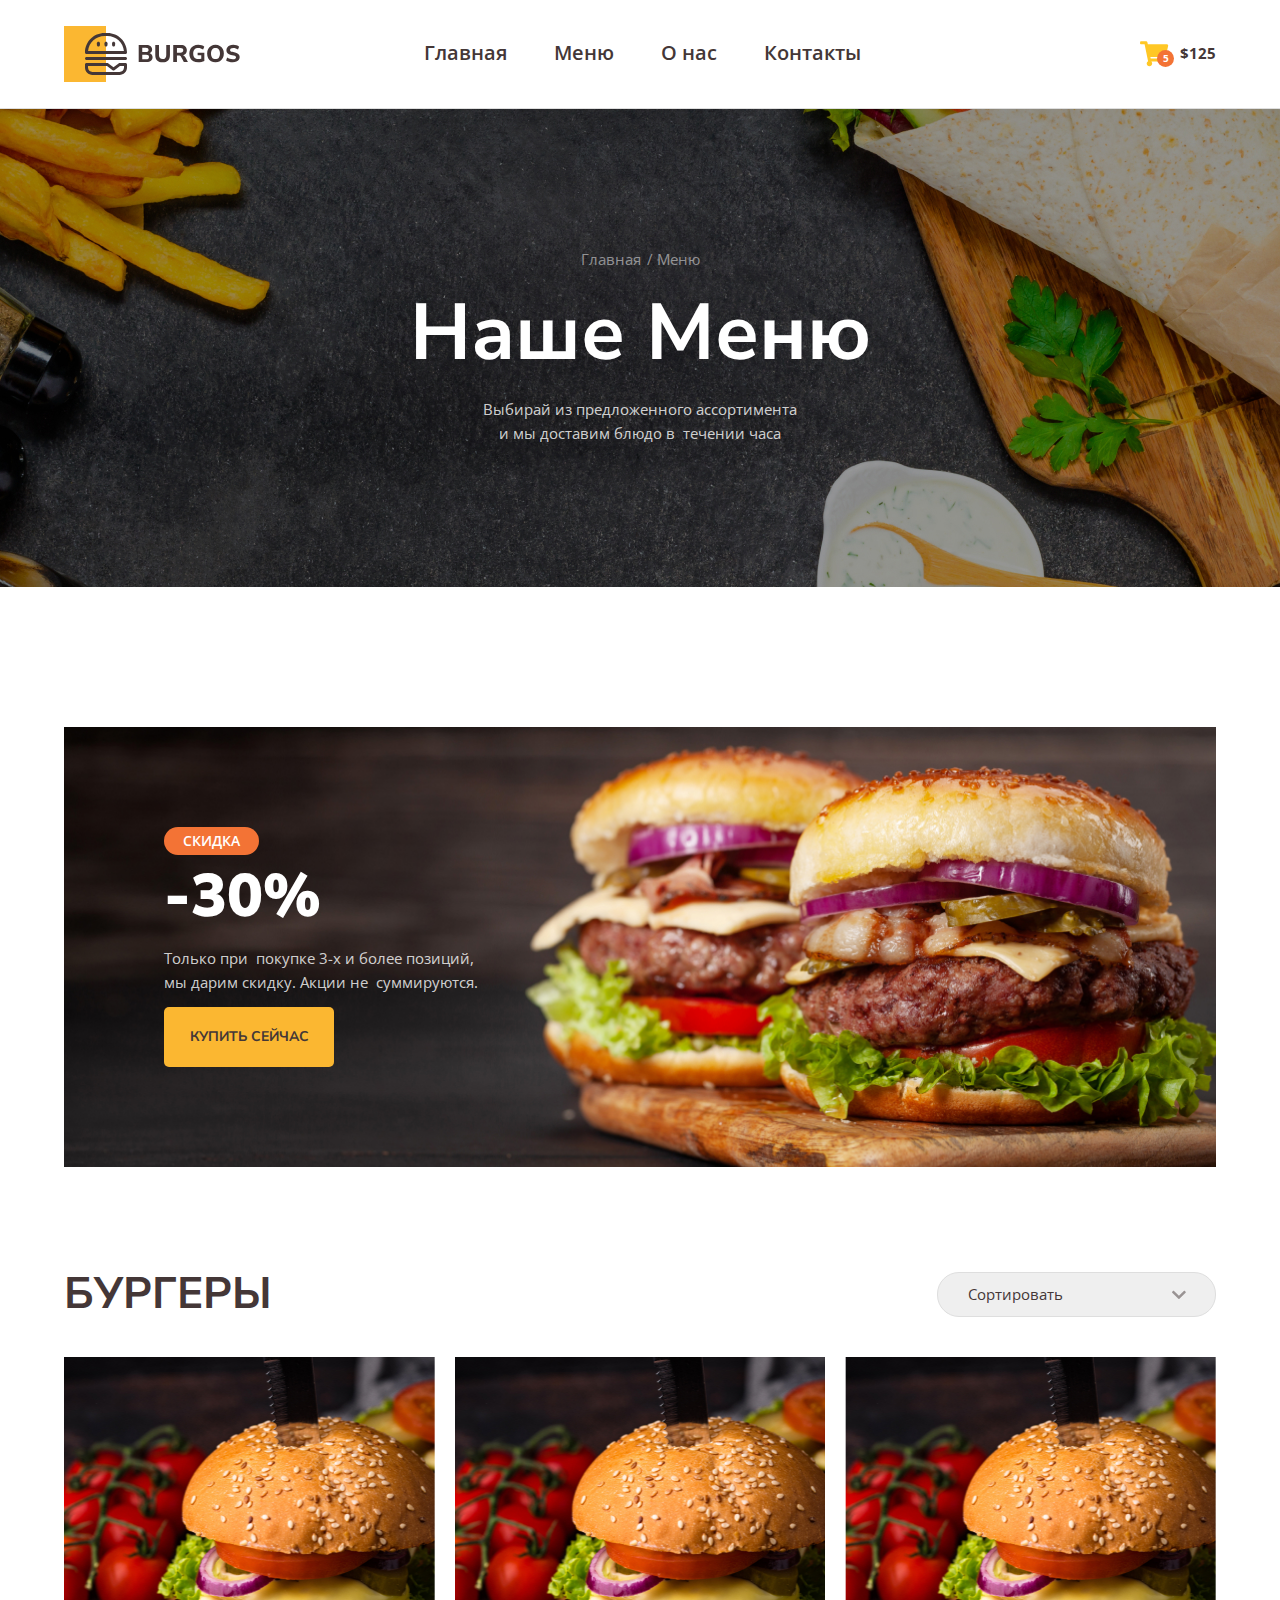
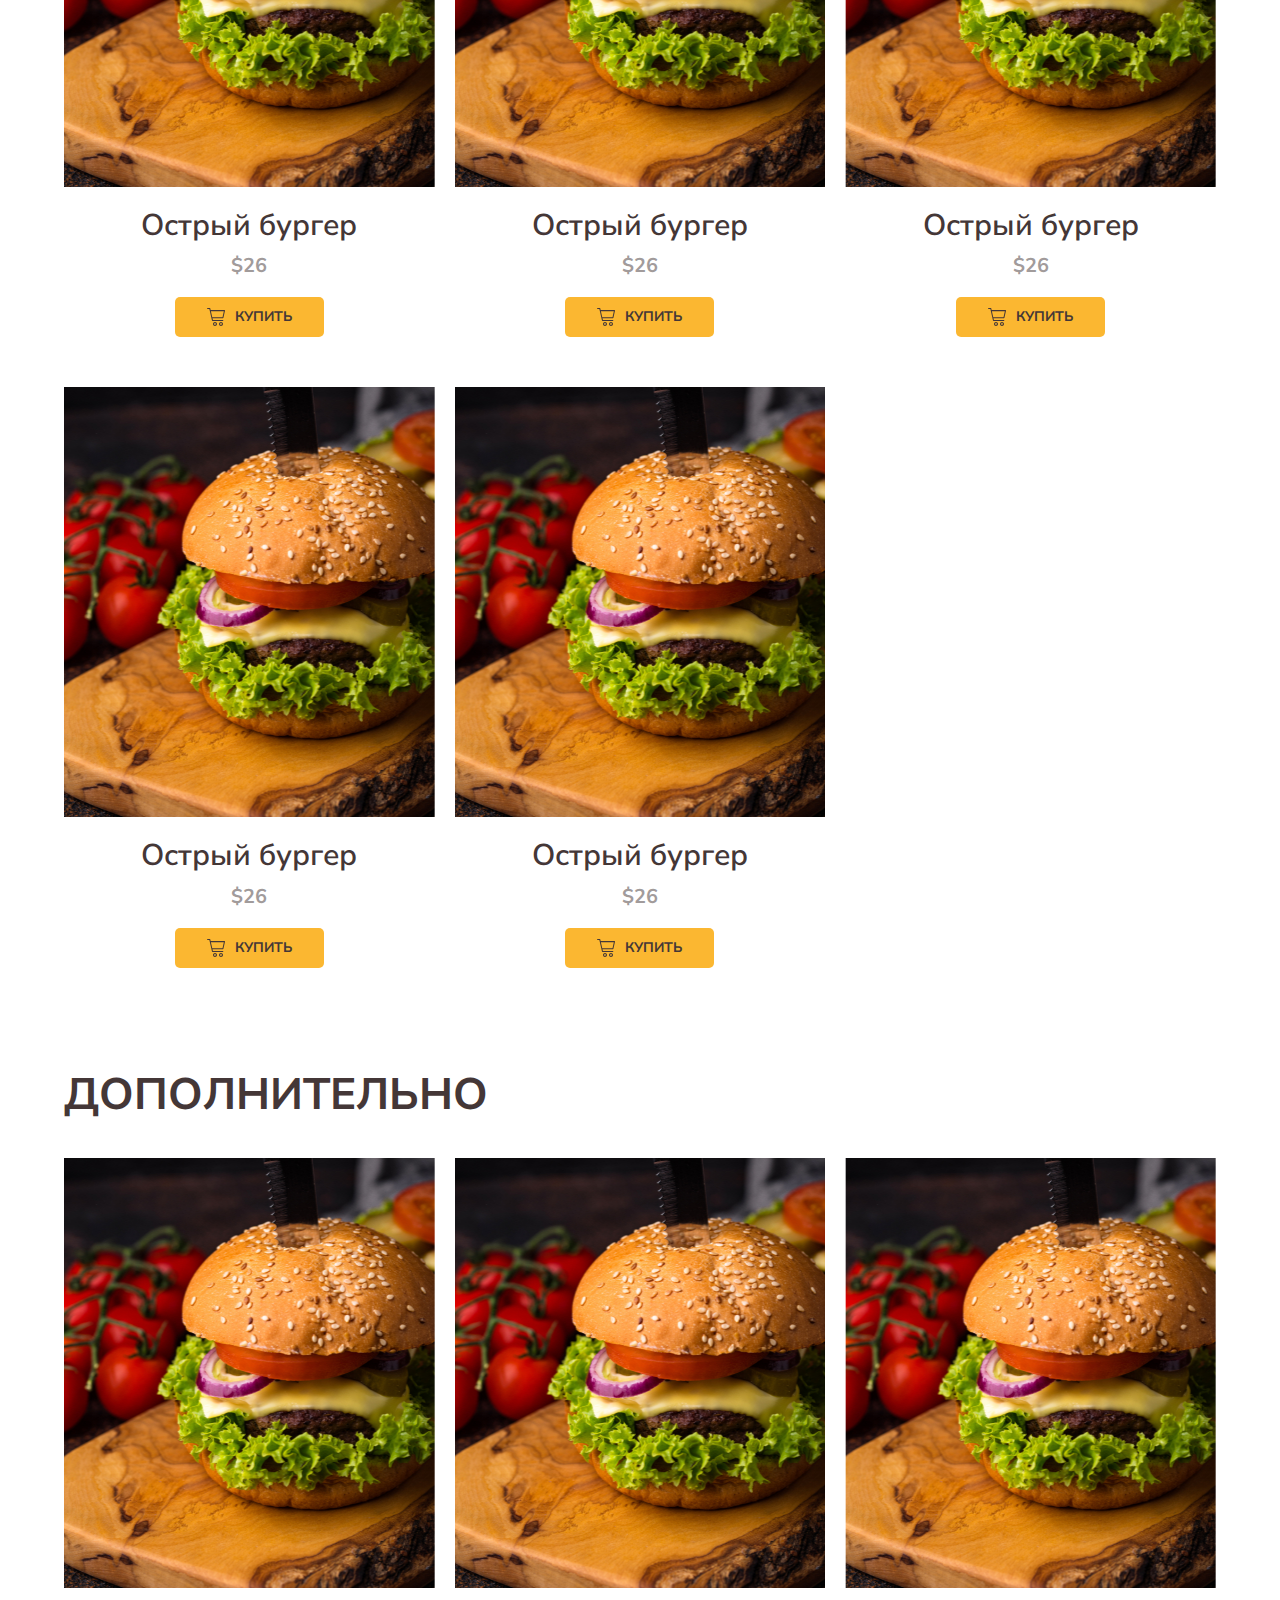
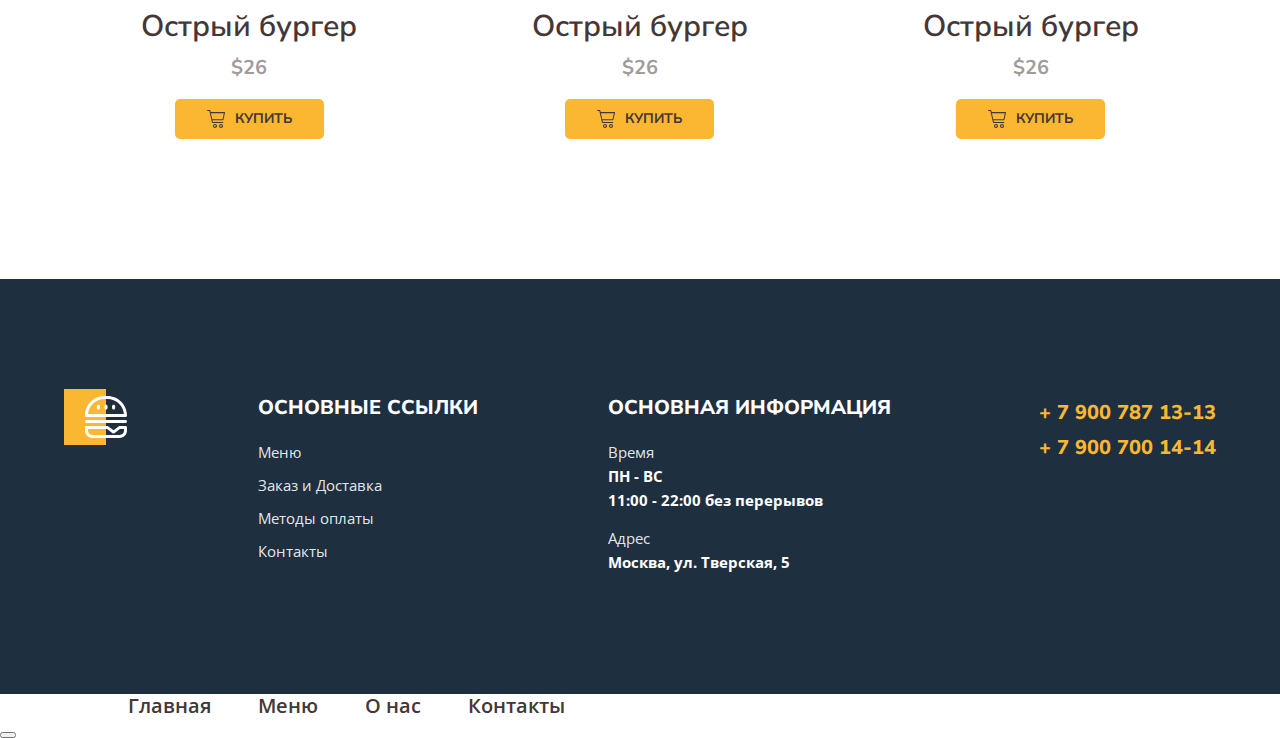
<file: index.html>
<!DOCTYPE html>
<html lang="ru">

<head>
    <meta charset="UTF-8">
    <meta name="viewport" content="width=device-width, initial-scale=1.0">
    <title>Burger</title>
    <link rel="preconnect" href="https://fonts.googleapis.com">
    <link rel="preconnect" href="https://fonts.gstatic.com" crossorigin>
    <link
        href="https://fonts.googleapis.com/css2?family=Nunito+Sans:ital,opsz,wght@0,6..12,200..1000;1,6..12,200..1000&family=Open+Sans:ital,wght@0,300..800;1,300..800&display=swap"
        rel="stylesheet">
    <link rel="stylesheet" href="styles/normalize.css">
    <link rel="stylesheet" href="styles/main.css">
</head>

<body>
    <header class="header" id="header-top">
        <div class="container">
            <div class="header-wrapper">
                <button class="burger-menu" onclick="openModal()"></button>
                <div class="logo"></div>
                <nav class="nav">
                    <a href="#" class="nav-link">Главная</a>
                    <a href="#" class="nav-link">Меню</a>
                    <a href="#" class="nav-link">О нас</a>
                    <a href="contact.html" class="nav-link">Контакты</a>
                </nav>
                <a href="#" class="cart">$125 <span class="cart-count">5</span></a>
            </div>
        </div>
    </header>
    <section class="hero">
        <div class="container">
            <ul class="breadcrumbs">
                <li class="breadcrumbs-item"><a class="breadcrumbs-link" href="">Главная</a></li>
                <li class="breadcrumbs-item">Меню</li>
            </ul>
            <h1 class="hero-title">Наше Меню</h1>
            <p class="hero-description">Выбирай из предложенного ассортимента и мы доставим блюдо в&nbsp; течении часа
            </p>
        </div>
    </section>
    <section class="banner">
        <div class="container">
            <div class="banner-wrapper">
                <h2 class="banner-title"><span>скидка</span>-30%</h2>
                <p class="banner-description">Только при&nbsp; покупке 3-х и более позиций, мы дарим скидку. Акции
                    не&nbsp;
                    суммируются.</p>
                <a href="#menuBurger" class="banner-btn">купить сейчас</a>
            </div>
        </div>
    </section>
    <main>
        <section id="menuBurger">
            <div class="container">
                <div class="menu">
                    <div class="menu-header">
                        <h2 class="menu-title">Бургеры</h2>
                        <select class="menu-select">
                            <option value="Сортировать" disabled selected>Сортировать</option>
                            <option value="По умолчанию">По умолчанию</option>
                            <option value="По возрастанию цены">По возрастанию цены</option>
                            <option value="По убывавнию цены">По убывавнию цены</option>
                        </select>
                    </div>
                    <div class="menu-box">
                        <div class="menu-item">
                            <div class="menu-thumb">
                                <img src="images/menu/01.jpg" alt="">
                            </div>
                            <h3 class="menu-name">Острый бургер</h3>
                            <p class="menu-price">$26</p>
                            <button class="menu-btn" type="button">Купить</button>
                        </div>
                        <div class="menu-item">
                            <div class="menu-thumb">
                                <img src="images/menu/01.jpg" alt="">
                            </div>
                            <h3 class="menu-name">Острый бургер</h3>
                            <p class="menu-price">$26</p>
                            <button class="menu-btn" type="button">Купить</button>
                        </div>
                        <div class="menu-item">
                            <div class="menu-thumb">
                                <img src="images/menu/01.jpg" alt="">
                            </div>
                            <h3 class="menu-name">Острый бургер</h3>
                            <p class="menu-price">$26</p>
                            <button class="menu-btn" type="button">Купить</button>
                        </div>
                        <div class="menu-item">
                            <div class="menu-thumb">
                                <img src="images/menu/01.jpg" alt="">
                            </div>
                            <h3 class="menu-name">Острый бургер</h3>
                            <p class="menu-price">$26</p>
                            <button class="menu-btn" type="button">Купить</button>
                        </div>
                        <div class="menu-item">
                            <div class="menu-thumb">
                                <img src="images/menu/01.jpg" alt="">
                            </div>
                            <h3 class="menu-name">Острый бургер</h3>
                            <p class="menu-price">$26</p>
                            <button class="menu-btn" type="button">Купить</button>
                        </div>
                    </div>
                </div>
            </div>
        </section>
        <section>
            <div class="container">
                <div class="menu">
                    <div class="menu-header">
                        <h2 class="menu-title">Дополнительно</h2>
                    </div>
                    <div class="menu-box _additionally">
                        <div class="menu-item _additionally">
                            <div class="menu-thumb">
                                <img src="images/menu/01.jpg" alt="">
                            </div>
                            <div class="menu-info">
                                <h3 class="menu-name">Острый бургер</h3>
                                <p class="menu-price">$26</p>
                                <button class="menu-btn" type="button">Купить</button>
                            </div>

                        </div>
                        <div class="menu-item _additionally">
                            <div class="menu-thumb">
                                <img src="images/menu/01.jpg" alt="">
                            </div>
                            <div class="menu-info">
                                <h3 class="menu-name">Острый бургер</h3>
                                <p class="menu-price">$26</p>
                                <button class="menu-btn" type="button">Купить</button>
                            </div>
                        </div>
                        <div class="menu-item _additionally">
                            <div class="menu-thumb">
                                <img src="images/menu/01.jpg" alt="">
                            </div>
                            <div class="menu-info">
                                <h3 class="menu-name">Острый бургер</h3>
                                <p class="menu-price">$26</p>
                                <button class="menu-btn" type="button">Купить</button>
                            </div>
                        </div>
                    </div>
                </div>
            </div>
        </section>
    </main>

    <footer class="footer">
        <div class="container">
            <div class="footer-wrapper">
                <a href="#" class="footer-logo"></a>
                <div class="footer-item">
                    <h3 class="footer-title">Основные ссылки</h3>
                    <nav class="footer-nav">
                        <a class="footer-link" href="#">Меню</a>
                        <a class="footer-link" href="#">Заказ и Доставка</a>
                        <a class="footer-link" href="#">Методы оплаты</a>
                        <a class="footer-link" href="contact.html">Контакты</a>
                    </nav>
                    <a class="footer-tel _mobile" href="tel:+79007871313">+ 7 900 787 13-13</a>
                    <a class="footer-tel _mobile" href="tel:+79007001414">+ 7 900 700 14-14</a>
                </div>
                <div class="footer-item">
                    <h3 class="footer-title">Основная информация</h3>
                    <ul class="footer-list">
                        <li class="footer-list-item">
                            <span>Время</span>
                            ПН - ВС<br>
                            11:00 - 22:00 без перерывов
                        </li>
                        <li class="footer-list-item">
                            <span>Адрес</span>
                            Москва, ул. Тверская, 5
                        </li>
                    </ul>
                </div>
                <div class="footer-item">
                    <a class="footer-tel" href="tel:+79007871313">+ 7 900 787 13-13</a>
                    <a class="footer-tel" href="tel:+79007001414">+ 7 900 700 14-14</a>
                </div>
            </div>

        </div>
    </footer>
    <a href="#header-top" class="button-up hidden" id="btnUp">Наверх</a>
    <div class="modal" id="modal">
        <nav class="nav _modal">
            <a href="#" class="nav-link">Главная</a>
            <a href="#" class="nav-link">Меню</a>
            <a href="#" class="nav-link">О нас</a>
            <a href="contact.html" class="nav-link">Контакты</a>
        </nav>
        <button class="modal-close" onclick="closeModal()"></button>
    </div>
    <script src="/scripts/script.js"></script>
</body>

</html>
</file>
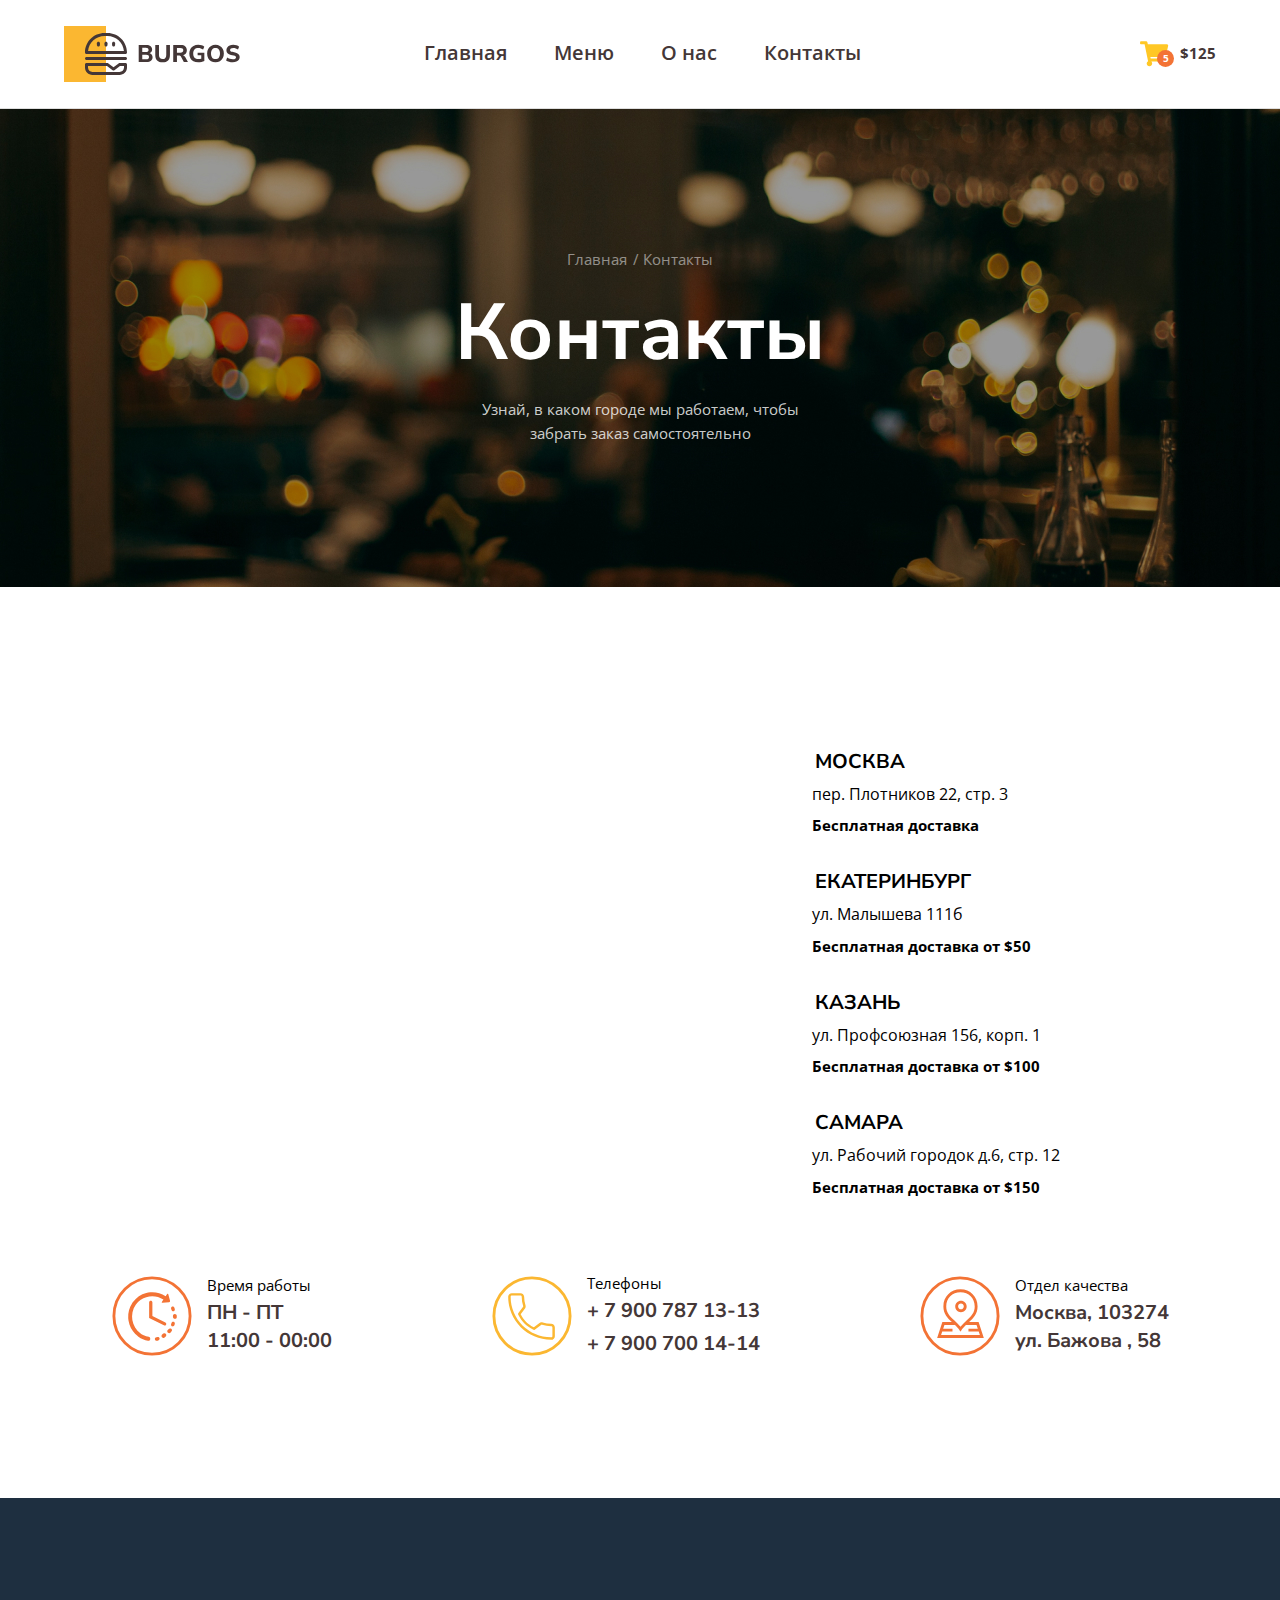
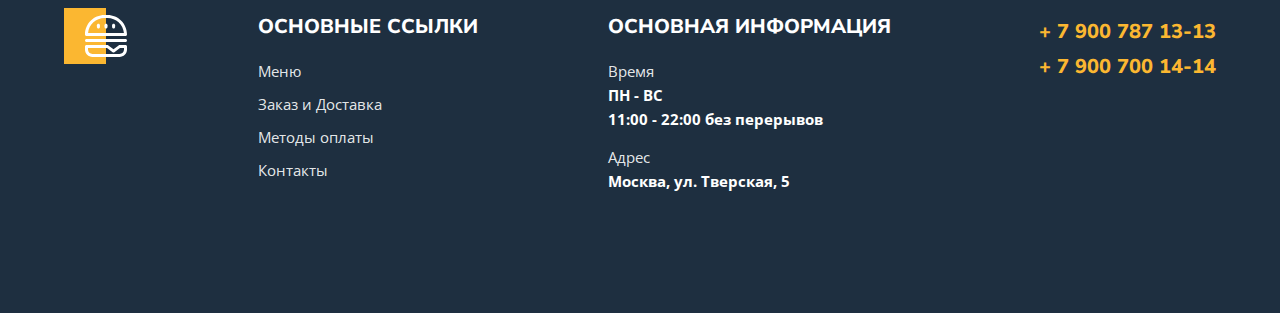
<file: contact.html>
<!DOCTYPE html>
<html lang="ru">

<head>
    <meta charset="UTF-8">
    <meta name="viewport" content="width=device-width, initial-scale=1.0">
    <title>Burger</title>
    <link rel="preconnect" href="https://fonts.googleapis.com">
    <link rel="preconnect" href="https://fonts.gstatic.com" crossorigin>
    <link
        href="https://fonts.googleapis.com/css2?family=Nunito+Sans:ital,opsz,wght@0,6..12,200..1000;1,6..12,200..1000&family=Open+Sans:ital,wght@0,300..800;1,300..800&display=swap"
        rel="stylesheet">
    <link rel="stylesheet" href="styles/normalize.css">
    <link rel="stylesheet" href="styles/main.css">
</head>

<body>
    <header class="header">
        <div class="container">
            <div class="header-wrapper">
                <div class="logo"></div>
                <nav class="nav">
                    <a href="#" class="nav-link">Главная</a>
                    <a href="#" class="nav-link">Меню</a>
                    <a href="#" class="nav-link">О нас</a>
                    <a href="#" class="nav-link">Контакты</a>
                </nav>
                <a href="#" class="cart">$125 <span class="cart-count">5</span></a>
            </div>
        </div>
    </header>

    <section class="hero hero-contact">
        <div class="container">
            <ul class="breadcrumbs">
                <li class="breadcrumbs-item"><a class="breadcrumbs-link" href="">Главная</a></li>
                <li class="breadcrumbs-item">Контакты</li>
            </ul>
            <h1 class="hero-title">Контакты</h1>
            <p class="hero-description">Узнай, в каком городе мы работаем, чтобы забрать заказ самостоятельно
            </p>
        </div>
    </section>

    <main>
        <div class="container">
            <div class="contact">
                <div class="contact-main">
                    <div class="contact-map">
                        <!--Тут добавить карту-->
                    </div>
                    <ul class="contact-adress">
                        <li>
                            <span>Москва</span>
                            пер. Плотников 22, стр. 3
                            <span>Бесплатная доставка</span>
                        </li>
                        <li>
                            <span>Екатеринбург</span>
                            ул. Малышева 111б
                            <span>Бесплатная доставка от $50</span>
                        </li>
                        <li>
                            <span>Казань</span>
                            ул. Профсоюзная 156, корп. 1
                            <span>Бесплатная доставка от $100</span>
                        </li>
                        <li>
                            <span>Самара</span>
                            ул. Рабочий городок д.6, стр. 12
                            <span>Бесплатная доставка от $150</span>
                        </li>
                    </ul>
                </div>
                <ul class="contact-additionally">
                    <li>
                        <span>
                            Время работы
                            <span class="contact-info">
                                ПН - ПТ<br>
                                11:00 - 00:00
                            </span>
                        </span>
                    </li>
                    <li>
                        <span>
                            Телефоны
                            <a class="contact-tel" href="tel:+79007871313">+ 7 900 787 13-13</a>
                            <a class="contact-tel" href="tel:+79007001414">+ 7 900 700 14-14</a>
                        </span>
                    </li>
                    <li>
                        <span>
                            Отдел качества
                            <span class="contact-info">
                                Москва, 103274<br>
                                ул. Бажова , 58
                            </span>
                        </span>

                    </li>
                </ul>
            </div>
        </div>
    </main>

    <footer class="footer">
        <div class="container">
            <div class="footer-wrapper">
                <a href="#" class="footer-logo"></a>
                <div class="footer-item">
                    <h3 class="footer-title">Основные ссылки</h3>
                    <nav class="footer-nav">
                        <a class="footer-link" href="#">Меню</a>
                        <a class="footer-link" href="#">Заказ и Доставка</a>
                        <a class="footer-link" href="#">Методы оплаты</a>
                        <a class="footer-link" href="#">Контакты</a>
                    </nav>
                </div>
                <div class="footer-item">
                    <h3 class="footer-title">Основная информация</h3>
                    <ul class="footer-list">
                        <li class="footer-list-item">
                            <span>Время</span>
                            ПН - ВС<br>
                            11:00 - 22:00 без перерывов
                        </li>
                        <li class="footer-list-item">
                            <span>Адрес</span>
                            Москва, ул. Тверская, 5
                        </li>
                    </ul>
                </div>
                <div class="footer-item">
                    <a class="footer-tel" href="tel:+79007871313">+ 7 900 787 13-13</a>
                    <a class="footer-tel" href="tel:+79007001414">+ 7 900 700 14-14</a>
                </div>
            </div>

        </div>
    </footer>
</body>

</html>
</file>
<file: styles/main.css>
:root {
  --open-sans: "Open Sans", sans-serif;
  --nunito-sans: "Nunito Sans", sans-serif;

  --accent-light: #fbb731;
  --accent-dark: #f37335;
  --light: #ffffff;
  --dark: #443737;
  --light-rgb: 255, 255, 255;
  --dark-rgb: 68, 55, 55;
  --line: #dedede;
  --tr: 0.2s;
}

body {
  font-family: var(--open-sans);
}

a {
  text-decoration: none;
}

.container {
  width: 100%;
  max-width: 1182px;
  margin: 0 auto;
  padding-left: 15px;
  padding-right: 15px;
  box-sizing: border-box;
}

/* header */

.header {
  border-bottom: 1px solid var(--line);
}

.header-wrapper {
  display: flex;
  align-items: center;
  gap: 56px;
  padding-top: 26px;
  padding-bottom: 26px;
}

.burger-menu {
  display: none;
  width: 34px;
  height: 22px;
  background-image: url(..//images/burger-menu.svg);
  background-repeat: no-repeat;
  background-size: contain;
  background-color: transparent;
  border: none;
}

.logo {
  display: block;
  width: 176px;
  height: 56px;
  background-image: url(../images/logo.svg);
  background-repeat: no-repeat;
  background-size: contain;
}

.nav {
  flex-grow: 1;
  display: flex;
  gap: 47px;
  margin-left: min(10vw, 140px);
}

.nav-link {
  color: var(--dark);
  font-size: 20px;
  font-weight: 600;
}

.nav-link::after {
  content: "";
  display: block;
  width: 100%;
  height: 3px;
  background-color: transparent;
  border-radius: 1.5px;
}

.nav-link:hover::after {
  background-color: var(--accent-light);
}

.cart {
  display: flex;
  align-items: center;
  gap: 10px;
  color: var(--dark);
  font-size: 15px;
  font-weight: 700;
  position: relative;
}

.cart::before {
  content: "";
  display: block;
  width: 30px;
  height: 26px;
  background-image: url(../images/cart.svg);
  background-repeat: no-repeat;
  background-size: contain;
}

.cart-count {
  display: flex;
  align-items: center;
  justify-content: center;
  width: 17px;
  height: 17px;
  font-size: 10px;
  color: var(--light);
  background-color: var(--accent-dark);
  border-radius: 100px;
  position: absolute;
  left: 17px;
  bottom: 0;
}

.button-up {
  position: fixed;
  right: 10px;
  bottom: 10px;
  font-size: 14px;
  font-family: var(--nunito-sans);
  font-weight: 700;
  text-align: center;
  padding: 5px 10px;
  text-transform: uppercase;
  text-decoration: none;
  color: var(--dark);
  background-color: var(--accent-light);
  border: none;
  border-radius: 5px;
  transition: var(--tr);
}

.button-up:hover {
  background-color: var(--accent-dark);
}

.button-up.hidden {
  opacity: 0;
}

.button-up.visible {
  opacity: 1;
}

/* hero */

.hero {
  background-image: url(../images/hero.jpg);
  background-repeat: no-repeat;
  background-size: cover;
  background-position: center center;
  text-align: center;
  padding-top: 142px;
  padding-bottom: 142px;
}

.hero-contact {
  background-image: url(../images/hero-contact.jpg);
}

.breadcrumbs {
  display: flex;
  align-items: center;
  justify-content: center;
  gap: 16px;
  list-style-type: none;
  padding-left: 0;
  color: rgb(var(--light-rgb), 0.5);
  font-size: 15px;
  margin-top: 0;
  margin-bottom: 0;
}

.breadcrumbs-item {
  position: relative;
}

.breadcrumbs-item:not(:last-child)::after {
  content: "/";
  position: absolute;
  right: -12px;
}

.breadcrumbs-link {
  color: rgb(var(--light-rgb), 0.5);
}

.breadcrumbs-link:hover {
  color: var(--accent-light);
}

.hero-title {
  color: var(--light);
  font-family: var(--nunito-sans);
  font-size: 79px;
  font-weight: 700;
  text-transform: capitalize;
  margin-top: 20px;
  margin-bottom: 18px;
}

.hero-description {
  max-width: 320px;
  margin: 0 auto;
  color: rgb(var(--light-rgb), 0.8);
  font-size: 15px;
  line-height: 160%;
}

/* banner */

.banner {
  margin-top: 140px;
}

.banner-wrapper {
  background-image: url(../images/banner.jpg);
  background-repeat: no-repeat;
  background-size: cover;
  padding: 100px;
}

.banner-title {
  color: var(--light);
  font-family: var(--nunito-sans);
  font-size: 60px;
  font-weight: 900;
  line-height: 126%;
  text-transform: uppercase;
  margin-top: 0;
  margin-bottom: 11px;
}

.banner-title span {
  display: block;
  max-width: 95px;
  color: var(--light);
  font-family: var(--open-sans);
  font-size: 14px;
  font-weight: 600;
  line-height: 128%;
  text-transform: uppercase;
  text-align: center;
  background-color: var(--accent-dark);
  border-radius: 14px;
  padding: 5px 0;
  margin-bottom: 4px;
}

.banner-description {
  max-width: 328px;
  margin-top: 0;
  margin-bottom: 13px;
  color: rgb(var(--light-rgb), 0.8);
  font-size: 15px;
  font-style: normal;
  font-weight: 400;
  line-height: 160%;
}

.banner-btn {
  display: block;
  text-align: center;
  max-width: 170px;
  font-size: 14px;
  font-family: var(--nunito-sans);
  font-weight: 700;
  padding: 22px 0;
  text-transform: uppercase;
  text-decoration: none;
  color: var(--dark);
  background-color: var(--accent-light);
  border: none;
  border-radius: 5px;
  transition: var(--tr);
}

.banner-btn:hover {
  background-color: var(--accent-dark);
}

/* menu */

.menu-header {
  display: flex;
  align-items: center;
  justify-content: space-between;
  margin-top: 100px;
  margin-bottom: 34px;
}

.menu-title {
  color: var(--dark);
  font-family: var(--nunito-sans);
  font-size: 44px;
  font-weight: 700;
  line-height: 127%;
  text-transform: uppercase;
  margin-top: 0;
  margin-bottom: 0;
}

.menu-select {
  color: var(--dark);
  font-size: 15px;
  appearance: none;
  flex-basis: 279px;
  background-image: url(../images/arrow.svg);
  background-size: 14px 10px;
  background-repeat: no-repeat;
  background-position: 89% center;
  border: 1px solid var(--line);
  padding: 13px 30px;
  border-radius: 22px;
}

.menu-box {
  display: grid;
  grid-template-columns: repeat(3, 1fr);
  grid-template-rows: auto;
  gap: 50px 20px;
}

.menu-item {
  font-family: var(--nunito-sans);
  text-align: center;
}

.menu-thumb {
  width: 100%;
  height: 430px;
  position: relative;
  overflow: hidden;
  margin-bottom: 20px;
}

.menu-thumb img {
  width: 100%;
  height: 100%;
  position: absolute;
  left: 50%;
  top: 50%;
  transform: translate(-50%, -50%);
  object-fit: cover;
}

.menu-name {
  color: var(--dark);
  font-size: 30px;
  font-weight: 600;
  line-height: 126%;
  margin-top: 0;
  margin-bottom: 10px;
}

.menu-price {
  color: rgba(var(--dark-rgb), 0.5);
  font-size: 20px;
  font-weight: 700;
  margin-top: 0;
  margin-bottom: 20px;
}

.menu-btn {
  display: flex;
  align-items: center;
  justify-content: center;
  gap: 10px;
  margin: 0 auto;
  font-size: 14px;
  font-family: var(--nunito-sans);
  font-weight: 700;
  padding: 11px 32px;
  text-transform: uppercase;
  text-decoration: none;
  color: var(--dark);
  background-color: var(--accent-light);
  border: none;
  border-radius: 5px;
}

.menu-btn::before {
  content: "";
  display: block;
  width: 18px;
  height: 18px;
  background-image: url(../images/menu-cart.svg);
  background-repeat: no-repeat;
  background-size: contain;
}

/* footer */
.footer {
  background-color: #1e2f40;
  padding-top: 110px;
  padding-bottom: 120px;
  margin-top: 140px;
}

.footer-wrapper {
  display: flex;
  justify-content: space-between;
  gap: 15px;
}

.footer-logo {
  display: block;
  width: 63px;
  height: 56px;
  background-image: url(../images/logo-light-min.svg);
  background-repeat: no-repeat;
  background-size: contain;
}

.footer-title {
  color: var(--light);
  font-family: var(--nunito-sans);
  font-size: 20px;
  font-weight: 800;
  line-height: 190%;
  text-transform: uppercase;
  margin-top: 0;
  margin-bottom: 13px;
}

.footer-nav {
  display: flex;
  flex-direction: column;
  gap: 9px;
}

.footer-link {
  color: rgba(var(--light-rgb), 0.9);
  font-size: 15px;
  line-height: 160%;
}

.footer-list {
  list-style-type: none;
  padding-left: 0;
  margin: 0;
}

.footer-list-item {
  color: var(--light);
  font-size: 15px;
  font-weight: 700;
  line-height: 160%;
}

.footer-list-item span {
  display: block;
  color: rgba(var(--light-rgb), 0.9);
  font-weight: 400;
}

.footer-list-item:not(:last-child) {
  margin-bottom: 14px;
}

.footer-item:last-child {
  flex-basis: 194px;
}

.footer-tel {
  display: block;
  color: var(--accent-light);
  font-family: var(--nunito-sans);
  font-size: 20px;
  font-weight: 800;
  text-align: right;
  text-transform: uppercase;
  margin-top: 12px;
}

.footer-tel._mobile {
  display: none;
}

/* contacts */
.contact-main {
  display: flex;
  align-items: center;
  gap: 20px;
  max-width: 1057px;
  margin: 140px auto 60px;
}

.contact-map {
  flex-basis: 680px;
}

.contact-adress {
  flex-basis: calc(100% - 680px - 20px);
  list-style-type: none;
  padding-left: 0;
}

.contact-adress > li:not(:last-child) {
  margin-bottom: 26px;
}

.contact-adress > li > span {
  display: block;
  font-size: 15px;
  line-height: 160%;
}

.contact-adress > li > span:first-child {
  font-family: var(--nunito-sans);
  font-size: 20px;
  font-weight: 700;
  line-height: 190%;
  text-transform: uppercase;
  margin-left: 3px;
  margin-bottom: 4px;
}

.contact-adress > li > span:last-child {
  font-weight: 700;
  margin-top: 10px;
}

.contact-additionally {
  display: flex;
  justify-content: space-between;
  gap: 20px;
  max-width: 1057px;
  list-style-type: none;
  padding-left: 0;
  margin: 0 auto;
}

.contact-additionally > li {
  font-size: 15px;
  display: flex;
  align-items: center;
  gap: 15px;
}

.contact-additionally > li::before {
  content: "";
  display: block;
  width: 80px;
  height: 80px;
  background-repeat: no-repeat;
  background-size: cover;
}

.contact-additionally > li:nth-child(1):before {
  background-image: url(../images/contact/work.svg);
}
.contact-additionally > li:nth-child(2):before {
  background-image: url(../images/contact/phone.svg);
}
.contact-additionally > li:nth-child(3):before {
  background-image: url(../images/contact/contacts.svg);
}

.contact-info,
.contact-tel {
  display: block;
  color: var(--dark);
  font-family: var(--nunito-sans);
  font-size: 20px;
  font-weight: 700;
  line-height: 140%;
  margin-top: 5px;
}

.contact-tel {
  transition: var(--tr);
}

.contact-tel:hover {
  color: var(--accent-light);
}

/* media */

@media (max-width: 1080px) {
  .header-wrapper {
    gap: 40px;
  }
  .nav {
    margin-left: 0;
    gap: min(3vw, 30px);
  }
}

@media (max-width: 768px) {
  .logo {
    width: 150px;
    height: 47.81px;
  }
  .header-wrapper {
    gap: 45px;
  }
  .nav {
    gap: 22px;
  }
  .banner {
    margin-top: 72px;
  }
  .banner-wrapper {
    padding: 100px 40px;
  }
  .menu-header {
    margin-top: 80px;
  }
  .menu-box {
    grid-template-columns: repeat(2, 1fr);
  }
  .menu-box._additionally {
    grid-template-columns: 1fr;
  }
  .menu-item._additionally {
    display: flex;
    align-items: center;
    gap: 20px;
  }
  .menu-item._additionally .menu-thumb {
    flex-basis: calc(60% - 20px);
    height: 260px;
    margin-bottom: 0;
  }
  .menu-item._additionally .menu-info {
    flex-basis: 40%;
  }
  .footer {
    padding-top: 62px;
    padding-bottom: 71px;
  }
  .footer-nav {
    margin-bottom: 20px;
  }
  .footer-item:last-child {
    display: none;
  }
  .footer-tel._mobile {
    display: block;
    text-align: left;
  }
}

@media (max-width: 730px) {
  .header-wrapper {
    gap: 21px;
    padding-top: 19px;
    padding-bottom: 19px;
  }
  .nav {
    display: none;
  }
  .nav._modal {
    display: flex;
    flex-direction: column;
  }
  .nav-link::after {
    display: none;
  }
  .burger-menu {
    display: block;
  }
  .logo {
    width: 116px;
    height: 37px;
    flex-grow: 1;
  }
  .modal {
    width: 100%;
    max-width: 500px;
    background-color: #fff8dc;
    padding: 40px 15px;
    position: absolute;
    top: -400px;
    left: 0;
    right: 0;
    margin: 0 auto;
    box-sizing: border-box;
    text-align: center;
    transition: var(--tr);
  }
  .modal-close {
    display: block;
    width: 22px;
    height: 22px;
    background-image: url(../images/close.svg);
    background-repeat: no-repeat;
    background-size: contain;
    background-color: transparent;
    border: none;
    position: absolute;
    top: 20px;
    right: 20px;
  }
  .hero {
    padding-top: 57px;
    padding-bottom: 55px;
  }
  .breadcrumbs {
    font-size: 14px;
  }
  .hero-title {
    font-size: 12px;
    line-height: 166%;
  }
  .banner {
    margin-top: 33px;
  }
  .banner-wrapper {
    padding: 36px 15px 30px 15px;
  }
  .banner-title {
    margin-bottom: 9px;
  }
  .banner-description {
    font-size: 14px;
    margin-bottom: 20px;
    max-width: 220px;
  }
  .banner-btn {
    max-width: 198px;
  }
  .menu-header {
    margin-top: 58px;
    margin-bottom: 30px;
  }
  .menu-title {
    font-size: 27px;
  }
  .menu-select {
    font-size: 12px;
    flex-basis: 136px;
    width: 136px;
    background-position: 93% center;
    padding: 13px 15px;
  }
  .menu-box {
    gap: 24px 20px;
  }
  .menu-thumb {
    height: 50vw;
    margin-bottom: 10px;
  }
  .menu-item._additionally .menu-thumb {
    height: 30vw;
  }
  .menu-name {
    font-size: 13px;
    margin-bottom: 8px;
  }
  .menu-price {
    font-size: 12px;
    margin-bottom: 14px;
  }
  .menu-btn {
    padding: 11px 22px;
  }
  .footer {
    margin-top: 80px;
  }
  .footer-wrapper {
    flex-direction: column;
    gap: 35px;
    position: relative;
  }
  .footer-logo {
    margin-bottom: 9px;
  }
  .footer-tel._mobile {
    position: absolute;
    top: -13px;
    right: 0;
  }
  .footer-tel._mobile + .footer-tel._mobile {
    top: 24px;
  }
  .footer-title {
    font-size: 18px;
  }
  .footer-nav {
    margin-bottom: 0;
  }
}

@media (max-width: 450px) {
  .menu-item._additionally .menu-thumb {
    flex-basis: 100% - 130px - 20px;
    height: 38vw;
  }
  .menu-item._additionally .menu-info {
    flex-basis: 130px;
  }
}
</file>
